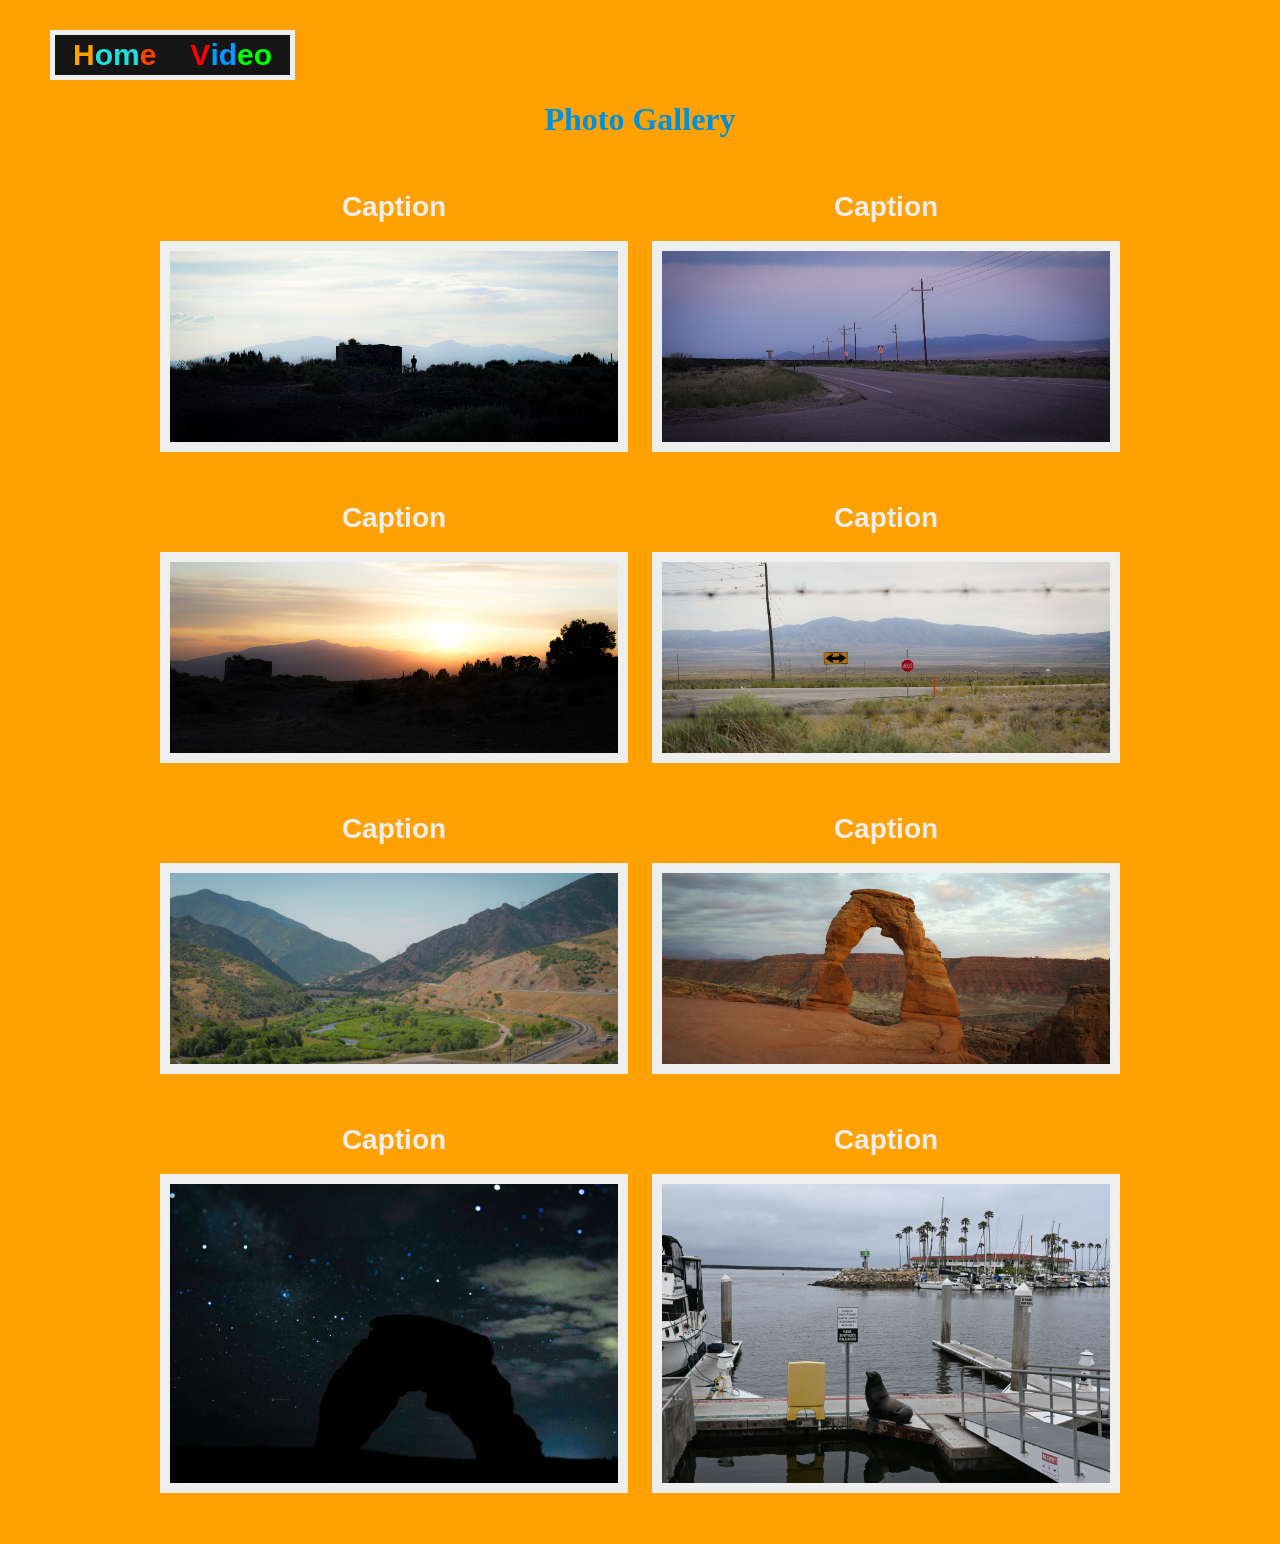
<file: photos.html>
<!doctype html>
<html>
<head>
<meta charset="UTF-8">
<title>Trystan's portfolio</title>
	
	<link rel="stylesheet" href="styleMain.css">
	
	<style>
		img{
			outline: solid;
			outline-width: 10px;
			outline-color: #eeeeee;
			margin-right: 1%;
			margin-bottom: 1%;
			}
		
		body{
			margin: 30px;
		    font-family: 'Arial', sans-serif;
		    background-color: #FFa100;
			color: #eeeeee;
			min-width: 480px;

		}
		
		h1{
			color:#008FDa;
			font-family: Impact, Haettenschweiler, "Franklin Gothic Bold", "Arial Black", "sans-serif";
		}
		a:link, a:visited {
  color: purple;
  background-color: transparent;
  text-decoration: none;
}
		.table{
			width: 35vw;
			margin: 20px
		}
		
		.subtitle{
			font-size: 28px;
		}
		
	</style>
</head>

<body>
	<table class="linktable">
		<th>
			<a href="index.html" class="homelink">
		<font color="ffa000">H</font>
		<font color="22dddd">om</font>
		<font color="ff4000">e</font>
	</a>
</th>
	<th>
		<a href="portfolio.html" class="homelink">
		<font color="ff0000">V</font>
		<font color="0099ff">id</font>
		<font color="00ff00">eo</font>
	</a>
</th>
	</table>
<center>
	<h1>Photo Gallery</h1>
	<table>
	<tr><th>
	  	<div class="table">
		<p class="subtitle">Caption </p>
        <a href="photos/DSC00863.jpg"><img src="photos/DSC00863.jpg" width="100%" alt=""/></a>
		</div>
	</th>
	<th>
	  	<div class="table">
		<p class="subtitle"> Caption </p>
        <a href="photos/DSC00821.jpg"><img src="photos/DSC00821.jpg" width="100%" alt=""/></a>
		</div>
	</th></tr>
		<tr><th>
	  	<div class="table">
		<p class="subtitle"> Caption </p>
        <a href="photos/DSC00894.jpg"><img src="photos/DSC00894.jpg" width="100%" alt=""/></a>
		</div>
	</th>
	<th>
	  	<div class="table">
		<p class="subtitle"> Caption </p>
        <a href="photos/DSC00711.jpg"><img src="photos/DSC00711.jpg" width="100%" alt=""/></a>
		</div>
	</th></tr>
			<tr><th>
	  	<div class="table">
		<p class="subtitle"> Caption </p>
        <a href="photos/DSC01676 alt.jpg"><img src="photos/DSC01676 alt.jpg" width="100%" alt=""/></a>
		</div>
	</th>
	<th>
	  	<div class="table">
		<p class="subtitle"> Caption </p>
        <a href="photos/DSC01499.jpg"><img src="photos/DSC01499.jpg" width="100%" alt=""/></a>
		</div>
	</th></tr>
	<tr><th>
	  	<div class="table">
		<p class="subtitle"> Caption </p>
        <a href="photos/DSC01579 alt.jpg"><img src="photos/DSC01579 alt.jpg" width="100%" alt=""/></a>
		</div>
	</th>
	<th>
	  	<div class="table">
		<p class="subtitle"> Caption </p>
        <a href="photos/DSC_6212.JPG"><img src="photos/DSC_6212.JPG" width="100%" alt=""/></a>
		</div>
	</th></tr>
		

		</table>
</center>
	

	</body>
</html>
</file>
<file: styleMain.css>
@charset "UTF-8";
/* CSS Document */

			.homelink{
			margin-left: 15px;
			margin-right: 15px;
			text-decoration: none;

		}
			.linktable{
			font-size: 30px;
			word-spacing: -12px;
			border: solid;
			border-color: #eeeeee;
			border-width: 5px;
			margin-left: 20px;
			background-color: #151515;
}
</file>
